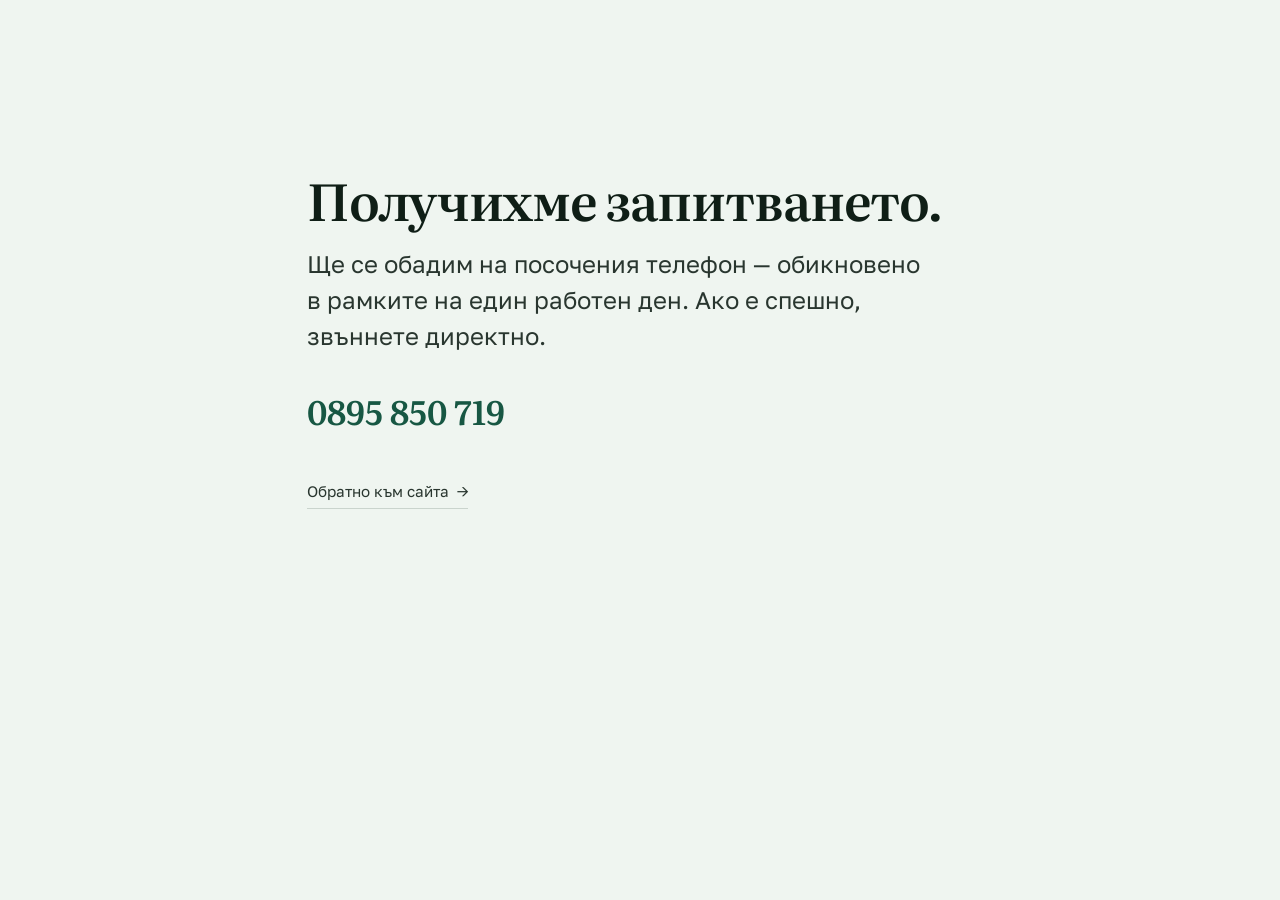
<file: blagodaria.html>
<!doctype html>
<html lang="bg">
<head>
<meta charset="utf-8">
<meta name="viewport" content="width=device-width, initial-scale=1">
<title>Благодарим — Камчия Ретрийт</title>
<meta name="robots" content="noindex">
<link href="https://fonts.googleapis.com/css2?family=Literata:opsz,wght@7..72,400;7..72,600&family=Golos+Text:wght@400;500&display=swap" rel="stylesheet">
<link rel="stylesheet" href="assets/styles.css">
</head>
<body>
<main class="band band--paper" style="min-height:78svh;display:grid;align-items:center">
  <div class="wrap wrap--narrow">
    <h1 class="h2" style="font-size:var(--step-3)">Получихме запитването.</h1>
    <p class="lead" style="margin-top:1.2rem">Ще се обадим на посочения телефон — обикновено в рамките на един работен ден. Ако е спешно, звъннете директно.</p>
    <p style="margin-top:1.8rem"><a class="contact-tel" href="tel:+359895850719" style="text-decoration:none"><span style="font-family:var(--font-display);font-size:var(--step-2);font-weight:600;color:var(--accent)">0895 850 719</span></a></p>
    <p style="margin-top:2.2rem"><a class="link-arrow" href="/">Обратно към сайта</a></p>
  </div>
</main>
</body>
</html>
</file>
<file: assets/styles.css>
/* ==========================================================================
   Камчия Ретрийт — стилове
   Токените са OKLCH. Ако браузърът не ги поддържа, fallback-ът е в hex.
   ========================================================================== */

:root {
  /* повърхности — хладна хартия, не кремаво */
  --paper:   #f1f4ef;
  --surface: #fbfcf9;
  --deep:    #1b2b23;

  /* текст */
  --ink:      #14201a;
  --ink-soft: #2f4038;
  --muted:    #586a61;
  --line:     #d5ddd4;

  /* акцент — дълбоко речно зелено */
  --accent:      #1f5749;
  --accent-dark: #163f35;
  --accent-soft: #dbe8e0;
  --on-deep:     #eef3ee;
  --on-deep-mut: #a9bcb1;

  --font-display: "Literata", "PT Serif", Georgia, serif;
  --font-text: "Golos Text", "Segoe UI", system-ui, sans-serif;

  --step--1: clamp(0.875rem, 0.84rem + 0.18vw, 0.95rem);
  --step-0:  clamp(1.0625rem, 1.01rem + 0.26vw, 1.1875rem);
  --step-1:  clamp(1.25rem, 1.16rem + 0.44vw, 1.5rem);
  --step-2:  clamp(1.5rem, 1.3rem + 1vw, 2.1rem);
  --step-3:  clamp(1.9rem, 1.5rem + 2.1vw, 3.2rem);
  --step-4:  clamp(2.5rem, 1.7rem + 4.2vw, 5.6rem);

  --wrap: 74rem;
  --gutter: clamp(1.15rem, 4vw, 3.5rem);
  --radius: 2px;

  color-scheme: light;
}

@supports (color: oklch(50% 0.1 150)) {
  :root {
    --paper:   oklch(96.4% 0.008 150);
    --surface: oklch(98.7% 0.005 150);
    --deep:    oklch(23.5% 0.032 160);
    --ink:      oklch(22% 0.026 160);
    --ink-soft: oklch(32% 0.022 160);
    --muted:    oklch(46% 0.018 160);
    --line:     oklch(86% 0.014 155);
    --accent:      oklch(41% 0.072 168);
    --accent-dark: oklch(33% 0.062 168);
    --accent-soft: oklch(91% 0.028 168);
    --on-deep:     oklch(95% 0.012 160);
    --on-deep-mut: oklch(76% 0.022 160);
  }
}

/* ---------- reset ---------- */
*, *::before, *::after { box-sizing: border-box; }
html { -webkit-text-size-adjust: 100%; }
html:focus-within { scroll-behavior: smooth; }
body {
  margin: 0;
  background: var(--paper);
  color: var(--ink);
  font-family: var(--font-text);
  font-size: var(--step-0);
  line-height: 1.66;
  font-feature-settings: "kern" 1;
  -webkit-font-smoothing: antialiased;
  text-rendering: optimizeLegibility;
}
img, svg { display: block; max-width: 100%; }
img { height: auto; }
[id] { scroll-margin-top: 5.5rem; }
p { margin: 0 0 1.1em; text-wrap: pretty; }
h1, h2, h3, h4 { margin: 0; font-family: var(--font-display); font-weight: 600; line-height: 1.08; letter-spacing: -0.018em; text-wrap: balance; }
a { color: inherit; }
:focus-visible {
  outline: 2px solid var(--accent);
  outline-offset: 3px;
  border-radius: var(--radius);
}
::selection { background: var(--accent); color: #fff; }

.visually-hidden {
  position: absolute; width: 1px; height: 1px;
  padding: 0; margin: -1px; overflow: hidden;
  clip-path: inset(50%); white-space: nowrap; border: 0;
}
.skip {
  position: absolute; inset-inline-start: 1rem; inset-block-start: -4rem;
  background: var(--accent); color: #fff; padding: 0.6rem 1rem;
  text-decoration: none; z-index: 100; transition: inset-block-start 140ms ease-out;
}
.skip:focus { inset-block-start: 1rem; }

/* ---------- layout ---------- */
.wrap {
  width: 100%;
  max-width: var(--wrap);
  margin-inline: auto;
  padding-inline: var(--gutter);
}
.wrap--narrow { max-width: 48rem; }

.band { padding-block: clamp(3.5rem, 7vw, 7rem); }
.band--paper { background: var(--paper); }
.band--surface { background: var(--surface); }
.band--deep { background: var(--deep); color: var(--on-deep); }
.band--deep .h2, .band--deep h3, .band--deep h4 { color: var(--on-deep); }
.band--deep .lead, .band--deep p { color: var(--on-deep-mut); }
.band--deep strong { color: var(--on-deep); }

.band--paper + .band--paper,
.band--surface + .band--surface { padding-block-start: clamp(2.5rem, 4vw, 4rem); }

/* ---------- типография ---------- */
.h2 { font-size: var(--step-3); max-width: 22ch; }
.lead { font-size: var(--step-1); line-height: 1.5; color: var(--ink-soft); max-width: 46ch; }
.note {
  font-family: var(--font-text);
  font-size: var(--step--1);
  color: var(--muted);
  border-left: 1px solid var(--line);
  padding-left: 1rem;
  margin-top: 1.6em;
  max-width: 44ch;
}
.band--deep .note { color: var(--on-deep-mut); border-left-color: oklch(45% 0.02 160); }

/* ---------- прогресия по страницата (подписът) ---------- */
.rail {
  position: fixed;
  inset-block: 0;
  inset-inline-start: 0;
  width: 2px;
  background: color-mix(in oklab, var(--line) 60%, transparent);
  z-index: 40;
  pointer-events: none;
}
.rail__fill {
  display: block;
  width: 100%;
  height: 100%;
  background: var(--accent);
  transform: scaleY(0);
  transform-origin: top;
}

/* Прогресът се движи от CSS scroll timeline, не от JS scroll listener. */
@supports (animation-timeline: scroll()) {
  .rail__fill {
    animation: rail-grow linear both;
    animation-timeline: scroll(root block);
  }
}
@keyframes rail-grow {
  from { transform: scaleY(0); }
  to   { transform: scaleY(1); }
}
/* Без поддръжка линията остава скрита — тя не носи информация. */
@media (max-width: 60rem) { .rail { display: none; } }

/* ---------- хедър ---------- */
.site-head {
  position: sticky;
  top: 0;
  z-index: 30;
  background: color-mix(in oklab, var(--paper) 92%, white);
  border-bottom: 1px solid var(--line);
}
.site-head__inner {
  display: flex;
  align-items: center;
  gap: clamp(1rem, 3vw, 2.5rem);
  min-height: 4.25rem;
  padding-block: 0.6rem;
}
.mark { text-decoration: none; display: grid; line-height: 1.05; }
.mark__name {
  font-family: var(--font-display);
  font-size: 1.05rem;
  font-weight: 700;
  letter-spacing: -0.02em;
}
.mark__sub {
  font-size: 0.72rem;
  color: var(--muted);
  margin-top: 0.28em;
}
.nav { display: none; gap: clamp(1rem, 2.2vw, 1.9rem); margin-inline-start: auto; }
.nav a {
  text-decoration: none;
  font-size: var(--step--1);
  color: var(--ink-soft);
  padding-block: 0.4rem;
  border-bottom: 1px solid transparent;
  transition: color 140ms ease-out, border-color 140ms ease-out;
}
.nav a:hover { color: var(--ink); border-bottom-color: var(--accent); }
.site-head .btn--small { margin-inline-start: auto; }
.nav + .btn--small { margin-inline-start: 0; }

@media (min-width: 62rem) {
  .nav { display: flex; }
  .site-head .btn--small { margin-inline-start: 0; }
}

/* ---------- бутони ---------- */
.btn {
  display: inline-flex;
  align-items: center;
  justify-content: center;
  gap: 0.5em;
  padding: 0.95em 1.6em;
  background: var(--accent);
  color: #fff;
  font-family: var(--font-text);
  font-size: var(--step--1);
  font-weight: 600;
  letter-spacing: 0.01em;
  text-decoration: none;
  border: 1px solid var(--accent);
  border-radius: var(--radius);
  cursor: pointer;
  transition: background 130ms ease-out, border-color 130ms ease-out, transform 130ms ease-out;
}
.btn:hover { background: var(--accent-dark); border-color: var(--accent-dark); }
.btn:active { transform: translateY(1px); }
.btn--small { padding: 0.65em 1.1em; font-size: 0.82rem; }
.btn--wide { width: 100%; }
.band--deep .btn { background: var(--on-deep); color: var(--deep); border-color: var(--on-deep); }
.band--deep .btn:hover { background: #fff; }

.link-arrow {
  display: inline-flex;
  align-items: center;
  gap: 0.5em;
  font-size: var(--step--1);
  color: var(--ink-soft);
  text-decoration: none;
  border-bottom: 1px solid var(--line);
  padding-bottom: 0.25em;
  transition: color 140ms ease-out, border-color 140ms ease-out;
}
.link-arrow::after { content: "→"; transition: transform 160ms ease-out; }
.link-arrow:hover { color: var(--accent); border-color: var(--accent); }
.link-arrow:hover::after { transform: translateX(3px); }

/* ---------- hero ---------- */
.hero {
  position: relative;
  min-height: min(92svh, 52rem);
  display: grid;
  align-items: end;
  overflow: clip;
  background: var(--deep);
}
.hero__media { position: absolute; inset: 0; background: var(--deep); }
.hero__poster,
.hero__video {
  position: absolute;
  inset: 0;
  width: 100%;
  height: 100%;
  object-fit: cover;
  object-position: 68% 40%;
}
.hero__poster {
  animation: hero-settle 2400ms cubic-bezier(0.16, 1, 0.3, 1) both;
}
.hero__video {
  opacity: 0;
  transition: opacity 700ms ease-out;
}
/* Видеото поема само след като реално е готово за възпроизвеждане. */
.hero.is-video .hero__video { opacity: 1; }
.hero.is-video .hero__poster { animation: none; }
@keyframes hero-settle {
  from { transform: scale(1.07); }
  to   { transform: scale(1); }
}
.hero::after {
  content: "";
  position: absolute; inset: 0;
  background:
    linear-gradient(to top, oklch(16% 0.03 160 / 0.94) 0%, oklch(16% 0.03 160 / 0.72) 32%, oklch(18% 0.03 160 / 0.38) 62%, oklch(18% 0.03 160 / 0.22) 100%),
    linear-gradient(to right, oklch(16% 0.03 160 / 0.78) 0%, oklch(16% 0.03 160 / 0.45) 42%, transparent 78%);
}
.hero__inner {
  position: relative;
  z-index: 2;
  padding-block: clamp(3rem, 8vw, 6rem) clamp(3rem, 6vw, 4.5rem);
  color: #fff;
}
.hero__kicker {
  font-size: 0.74rem;
  letter-spacing: 0.16em;
  text-transform: uppercase;
  color: oklch(88% 0.02 160);
  margin-bottom: 1.4em;
}
.hero__title {
  font-size: clamp(2.3rem, 1.5rem + 3.7vw, 4.7rem);
  line-height: 1;
  letter-spacing: -0.03em;
  font-weight: 700;
  max-width: 15ch;
  color: #fff;
  text-wrap: balance;
}
.hero__title em {
  font-style: italic;
  font-weight: 400;
  letter-spacing: -0.02em;
  color: oklch(93% 0.04 150);
}
.hero__lead {
  margin-top: clamp(1.2rem, 2.4vw, 2rem);
  max-width: 46ch;
  font-size: var(--step-1);
  line-height: 1.45;
  color: oklch(90% 0.012 160);
}
.hero__cta {
  display: flex;
  flex-wrap: wrap;
  align-items: center;
  gap: 1.4rem 2rem;
  margin-top: clamp(1.6rem, 3vw, 2.6rem);
}
.hero__cta .link-arrow { color: oklch(92% 0.012 160); border-color: oklch(70% 0.02 160 / 0.5); }
.hero__cta .link-arrow:hover { color: #fff; border-color: #fff; }
.hero .btn { background: #f4f7f2; color: var(--deep); border-color: #f4f7f2; }
.hero .btn:hover { background: #fff; border-color: #fff; }
.hero__line {
  position: absolute;
  inset-inline: 0;
  inset-block-end: 0;
  width: 100%;
  height: 34px;
  color: oklch(100% 0 0 / 0.28);
  z-index: 3;
  pointer-events: none;
}

/* ---------- split ---------- */
.split {
  display: grid;
  gap: clamp(2rem, 5vw, 4.5rem);
  align-items: center;
}
.split__text > .h2 + p { margin-top: 1.4em; }
.split__media { margin: 0; }
.split__media img {
  width: 100%;
  aspect-ratio: 3 / 2;
  object-fit: cover;
  border-radius: var(--radius);
}
.split__media figcaption {
  font-size: var(--step--1);
  color: var(--muted);
  margin-top: 0.7em;
}
.split__media--portrait img { aspect-ratio: 4 / 5; }

@media (min-width: 58rem) {
  .split { grid-template-columns: 1.05fr 0.95fr; }
  .split--media-first .split__media { order: -1; }
}

/* ---------- секционни заглавия ---------- */
.section-head {
  display: grid;
  gap: 1.2rem 3rem;
  margin-bottom: clamp(2.2rem, 4vw, 3.6rem);
}
.section-head__note { color: var(--on-deep-mut); max-width: 40ch; font-size: var(--step--1); }
@media (min-width: 54rem) {
  .section-head { grid-template-columns: 1.1fr 0.9fr; align-items: end; }
  .section-head .h2 { max-width: 18ch; }
}
.band--paper .section-head__note, .band--surface .section-head__note { color: var(--muted); }

/* ---------- програма ---------- */
.day {
  display: grid;
  gap: 1.5rem 3rem;
  padding-block: clamp(1.8rem, 4vw, 3rem);
  border-top: 1px solid oklch(38% 0.03 160);
}
.day:first-of-type { border-top: 0; padding-top: 0; }
.day__label { position: relative; }
.day__num {
  display: block;
  font-family: var(--font-display);
  font-style: italic;
  font-size: 0.95rem;
  color: var(--on-deep-mut);
  margin-bottom: 0.55em;
}
.day__title { font-size: var(--step-2); max-width: 14ch; }

@media (min-width: 58rem) {
  .day { grid-template-columns: 0.42fr 0.58fr; align-items: start; }
  .day__label { position: sticky; top: 6rem; }
}

.slots { list-style: none; margin: 0; padding: 0; display: grid; gap: 1.6rem; }
.slot { display: grid; gap: 0.35rem 1.4rem; }
.slot__time {
  font-family: var(--font-display);
  font-size: var(--step--1);
  font-variant-numeric: tabular-nums;
  color: var(--on-deep-mut);
  padding-top: 0.35em;
}
.slot__body h4 { font-size: var(--step-1); margin-bottom: 0.45em; }
.slot__body p { margin: 0; max-width: 52ch; }
@media (min-width: 34rem) {
  .slot { grid-template-columns: 4.5rem 1fr; }
}

/* ---------- теми ---------- */
.themes {
  display: grid;
  gap: clamp(1.6rem, 3vw, 2.6rem);
}
.theme {
  background: var(--surface);
  padding: clamp(1.5rem, 3.5vw, 2.6rem);
  border: 1px solid var(--line);
  border-radius: var(--radius);
}
.theme h3 { font-size: var(--step-2); margin-bottom: 0.6em; }
.theme p { max-width: 58ch; margin-bottom: 0.9em; }
.theme p:last-child { margin-bottom: 0; }
.theme__aside {
  font-size: var(--step--1);
  color: var(--muted);
  padding-top: 0.9em;
  border-top: 1px solid var(--line);
  max-width: 48ch;
}
.theme--wide {
  display: grid;
  gap: clamp(1.4rem, 3vw, 2.4rem);
  align-items: center;
  padding: clamp(1rem, 2vw, 1.4rem);
}
.theme--wide .theme__text { padding: clamp(0.6rem, 2vw, 1.6rem); }
.theme__media { margin: 0; }
.theme__media img {
  width: 100%;
  aspect-ratio: 4 / 5;
  object-fit: cover;
  border-radius: 1px;
}
.theme--flip .theme__media img { aspect-ratio: 3 / 2; }
@media (min-width: 54rem) {
  .theme--wide { grid-template-columns: 1.1fr 0.9fr; }
  .theme--flip { grid-template-columns: 0.9fr 1.1fr; }
  .theme--flip .theme__media { order: -1; }
  .themes { grid-template-columns: 1fr 1fr; }
  .theme--wide { grid-column: 1 / -1; }
}

/* ---------- таблица с параметри ---------- */
.facts {
  width: 100%;
  border-collapse: collapse;
  margin-bottom: 2rem;
  font-size: var(--step-0);
}
.facts tr { border-top: 1px solid var(--line); }
.facts tr:last-child { border-bottom: 1px solid var(--line); }
.facts th, .facts td {
  text-align: start;
  vertical-align: top;
  padding: 1.05rem 1rem 1.05rem 0;
}
.facts th {
  font-family: var(--font-text);
  font-weight: 600;
  font-size: var(--step--1);
  color: var(--muted);
  width: 34%;
}
@media (max-width: 36rem) {
  .facts, .facts tbody, .facts tr, .facts th, .facts td { display: block; width: 100%; }
  .facts th { padding-bottom: 0.2rem; }
  .facts td { padding-top: 0; }
  .facts { max-width: 40ch; }
}

.callout {
  background: var(--accent-soft);
  border: 1px solid oklch(80% 0.04 168);
  padding: clamp(1.2rem, 3vw, 1.9rem);
  max-width: 46rem;
  border-radius: var(--radius);
}
.callout p { margin: 0; color: var(--ink); }

/* ---------- FAQ ---------- */
.faq { margin-top: 2rem; border-top: 1px solid var(--line); }
.faq__item { border-bottom: 1px solid var(--line); }
.faq__item summary {
  cursor: pointer;
  padding: 1.15rem 2.2rem 1.15rem 0;
  font-family: var(--font-display);
  font-size: var(--step-1);
  font-weight: 600;
  list-style: none;
  position: relative;
  transition: color 130ms ease-out;
}
.faq__item summary::-webkit-details-marker { display: none; }
.faq__item summary::after {
  content: "";
  position: absolute;
  inset-inline-end: 0.35rem;
  inset-block-start: 50%;
  width: 0.65rem; height: 0.65rem;
  border-right: 1.5px solid currentColor;
  border-bottom: 1.5px solid currentColor;
  transform: translateY(-70%) rotate(45deg);
  transition: transform 200ms ease-out;
  opacity: 0.6;
}
.faq__item[open] summary::after { transform: translateY(-25%) rotate(-135deg); }
.faq__item summary:hover { color: var(--accent); }
.faq__body { padding: 0 0 1.3rem; }
.faq__body p { margin: 0; max-width: 62ch; color: var(--ink-soft); }

/* ---------- контакт ---------- */
.band--contact { padding-block: clamp(3.5rem, 7vw, 6.5rem); }
.contact-tel { margin: 1.6rem 0 0; }
.contact-tel a {
  font-family: var(--font-display);
  font-size: var(--step-2);
  font-weight: 600;
  text-decoration: none;
  color: var(--on-deep);
  border-bottom: 1px solid oklch(45% 0.03 160);
  transition: border-color 140ms ease-out, color 140ms ease-out;
}
.contact-tel a:hover { border-color: var(--on-deep); }

.form { display: grid; gap: 1rem 1.2rem; }
.field { display: grid; gap: 0.4rem; }
.field label {
  font-size: 0.83rem;
  color: var(--on-deep-mut);
}
.field input, .field textarea, .field select {
  font: inherit;
  font-size: var(--step-0);
  color: var(--ink);
  background: #fff;
  border: 1px solid oklch(78% 0.02 160);
  border-radius: var(--radius);
  padding: 0.75em 0.85em;
  transition: border-color 130ms ease-out, box-shadow 130ms ease-out;
  width: 100%;
}
.field textarea { resize: vertical; min-height: 6rem; }
.field input::placeholder, .field textarea::placeholder { color: oklch(60% 0.015 160); }
.field input:hover, .field textarea:hover { border-color: oklch(62% 0.03 168); }
.field input:focus-visible, .field textarea:focus-visible {
  outline: none;
  border-color: var(--accent);
  box-shadow: 0 0 0 3px oklch(60% 0.06 168 / 0.22);
}
.field input:user-invalid, .field textarea:user-invalid {
  border-color: oklch(52% 0.16 27);
}
.form__note { font-size: 0.78rem; color: var(--on-deep-mut); margin: 0.4rem 0 0; }
.form .btn { margin-top: 0.4rem; }

@media (min-width: 34rem) {
  .form { grid-template-columns: 1fr 1fr; }
  .field--full, .form .btn, .form__note { grid-column: 1 / -1; }
}

/* ---------- футър ---------- */
.site-foot {
  background: var(--paper);
  border-top: 1px solid var(--line);
  padding-block: clamp(2.5rem, 5vw, 3.5rem) 1.5rem;
  font-size: var(--step--1);
}
.site-foot__inner {
  display: grid;
  gap: 2rem;
  padding-bottom: 2rem;
}
.site-foot__head {
  font-family: var(--font-display);
  font-style: italic;
  font-size: 0.95rem;
  color: var(--muted);
  margin-bottom: 0.7em;
}
.site-foot a { text-decoration: none; color: var(--ink-soft); }
.site-foot a:hover { color: var(--accent); }
.site-foot__sub { color: var(--muted); margin: 0.6em 0 0; }
.site-foot__legal {
  border-top: 1px solid var(--line);
  padding-top: 1.2rem;
  color: var(--muted);
  font-size: 0.78rem;
}
.site-foot__legal p { margin: 0; }
@media (min-width: 48rem) {
  .site-foot__inner { grid-template-columns: 1.4fr 1fr 1fr; }
}

/* ---------- поява при скрол ---------- */
.js .reveal {
  opacity: 0;
  transform: translateY(14px);
  transition: opacity 620ms ease-out, transform 620ms cubic-bezier(0.16, 1, 0.3, 1);
  transition-delay: calc(var(--i, 0) * 60ms);
}
.js .reveal.is-in { opacity: 1; transform: none; }

@media (prefers-reduced-motion: reduce) {
  html:focus-within { scroll-behavior: auto; }
  .hero__poster { animation: none; }
  .hero__video { display: none; }
  .js .reveal { opacity: 1; transform: none; transition: none; }
  .rail__fill { transform: scaleY(1); }
  *, *::before, *::after { transition-duration: 1ms !important; animation-duration: 1ms !important; }
}

/* печат */
@media print {
  .site-head, .rail, .hero__cta, .form { display: none; }
  body { background: #fff; color: #000; }
  .band--deep { background: #fff; color: #000; }
}


/* ==========================================================================
   Оферти — карти под hero-то и двата блока
   ========================================================================== */

.strip {
  position: relative;
  z-index: 5;
  margin-top: clamp(-5rem, -4vw, -2.5rem);
  padding-bottom: clamp(2.5rem, 5vw, 4rem);
}
.strip__grid {
  display: grid;
  gap: clamp(0.9rem, 2vw, 1.6rem);
}
@media (min-width: 48rem) {
  .strip__grid { grid-template-columns: 1fr 1fr; align-items: stretch; }
}
#kamchiya { padding-block-start: clamp(2rem, 3.5vw, 3.5rem); }

.card {
  display: grid;
  background: #fff;
  border: 1px solid var(--line);
  border-radius: var(--radius);
  text-decoration: none;
  overflow: hidden;
  transition: border-color 160ms ease-out, transform 160ms ease-out;
}
.card:hover { border-color: var(--accent); transform: translateY(-2px); }
.card__media { display: block; overflow: hidden; background: var(--deep); }
.card__media img {
  width: 100%;
  aspect-ratio: 16 / 10;
  object-fit: cover;
  transition: transform 520ms cubic-bezier(0.16, 1, 0.3, 1);
}
.card:hover .card__media img { transform: scale(1.035); }
.card__body {
  display: grid;
  gap: 0.3rem;
  padding: clamp(1rem, 2vw, 1.35rem) clamp(1rem, 2.2vw, 1.5rem) clamp(1.1rem, 2.2vw, 1.5rem);
}
.card__num {
  font-family: var(--font-display);
  font-style: italic;
  font-size: 0.85rem;
  color: var(--accent);
}
.card__title {
  font-family: var(--font-display);
  font-size: clamp(1.2rem, 1.05rem + 0.7vw, 1.55rem);
  font-weight: 600;
  letter-spacing: -0.015em;
  line-height: 1.15;
}
.card__desc { font-size: var(--step--1); color: var(--ink-soft); }
.card__meta {
  font-size: 0.76rem;
  color: var(--muted);
  padding-top: 0.7rem;
  margin-top: 0.4rem;
  border-top: 1px solid var(--line);
}

/* --- блок на оферта --- */
.offer {
  display: grid;
  gap: clamp(2rem, 4vw, 4rem);
  align-items: start;
}
@media (min-width: 58rem) {
  .offer { grid-template-columns: 1.05fr 0.95fr; }
  .offer--flip .offer__media { order: -1; }
}

.offer__label {
  font-family: var(--font-display);
  font-style: italic;
  font-size: 0.95rem;
  color: var(--accent);
  margin-bottom: 0.7em;
}
.band--deep .offer__label { color: oklch(84% 0.045 160); }
.offer__label--inline { margin: 1.8em 0 0.8em; }

.offer .h2 { margin-bottom: 0.55em; }
.offer p { max-width: 54ch; }

.offer__sub {
  font-size: var(--step-1);
  margin: 1.9em 0 0.8em;
}

.checklist {
  list-style: none;
  margin: 0 0 1.7em;
  padding: 0;
  display: grid;
  gap: 0.65rem;
}
.checklist li {
  position: relative;
  padding-left: 1.5rem;
  max-width: 50ch;
  font-size: var(--step--1);
  line-height: 1.6;
}
.checklist li::before {
  content: "";
  position: absolute;
  inset-inline-start: 0;
  inset-block-start: 0.5em;
  width: 0.5rem;
  height: 0.5rem;
  border: 1px solid var(--accent);
  border-radius: 50%;
}
.band--deep .checklist li::before { border-color: oklch(72% 0.05 160); }

.spec {
  margin: 0 0 1.8em;
  border-top: 1px solid var(--line);
}
.spec > div {
  display: grid;
  grid-template-columns: 10.5rem 1fr;
  gap: 0.8rem;
  padding: 0.6rem 0;
  border-bottom: 1px solid var(--line);
}
.spec dt { font-size: 0.83rem; color: var(--muted); }
.spec dd { margin: 0; font-size: var(--step--1); }
.spec--on-deep { border-top-color: oklch(35% 0.025 160); }
.spec--on-deep > div { border-bottom-color: oklch(35% 0.025 160); }
.spec--on-deep dt { color: var(--on-deep-mut); }

.chips {
  list-style: none;
  margin: 0 0 1.8em;
  padding: 0;
  display: flex;
  flex-wrap: wrap;
  gap: 0.5rem;
}
.chips li {
  font-size: 0.82rem;
  padding: 0.45em 0.95em;
  border: 1px solid oklch(44% 0.03 160);
  border-radius: 999px;
  color: var(--on-deep);
}

.offer__media { display: grid; gap: clamp(0.8rem, 1.6vw, 1.2rem); }
.offer__media figure { margin: 0; }
.offer__media img {
  width: 100%;
  object-fit: cover;
  border-radius: var(--radius);
}
.offer__media--wide img { aspect-ratio: 3 / 2; }
.offer__media--small img { aspect-ratio: 16 / 9; }
.offer__media figcaption {
  font-size: 0.78rem;
  color: var(--muted);
  margin-top: 0.55em;
}
.band--deep .offer__media figcaption { color: var(--on-deep-mut); }

/* --- стъпки --- */
.steps {
  list-style: none;
  margin: 0;
  padding: 0;
  display: grid;
  gap: 1.6rem;
}
@media (min-width: 54rem) {
  .steps { grid-template-columns: repeat(3, 1fr); gap: clamp(1.5rem, 3vw, 2.6rem); }
}
.steps__item {
  border-top: 2px solid var(--accent);
  padding-top: 1.1rem;
}
.steps__num {
  font-family: var(--font-display);
  font-style: italic;
  font-size: 0.9rem;
  color: var(--accent);
}
.steps__item h3 { font-size: var(--step-1); margin: 0.5em 0 0.45em; }
.steps__item p { font-size: var(--step--1); color: var(--ink-soft); max-width: 32ch; margin: 0; }

@media (max-width: 47.99rem) {
  .strip { margin-top: -1.5rem; }
}


/* мобилна навигация — лента под хедъра */
@media (max-width: 61.99rem) {
  .site-head__inner { flex-wrap: wrap; row-gap: 0; }
  .site-head .btn--small { margin-inline-start: auto; }
  .nav {
    display: flex;
    order: 3;
    width: calc(100% + 2 * var(--gutter));
    margin-inline: calc(-1 * var(--gutter));
    padding: 0.55rem var(--gutter) 0.6rem;
    gap: 1.4rem;
    overflow-x: auto;
    border-top: 1px solid var(--line);
    scrollbar-width: none;
  }
  .nav::-webkit-scrollbar { display: none; }
  .nav a { white-space: nowrap; font-size: 0.82rem; }
}

/* по-силен скрим в горната част, за да се чете kicker-ът */
.hero::before {
  content: "";
  position: absolute;
  inset: 0;
  z-index: 1;
  background: linear-gradient(to bottom, oklch(16% 0.03 160 / 0.55) 0%, oklch(16% 0.03 160 / 0.18) 26%, transparent 46%);
  pointer-events: none;
}
.hero__kicker { color: #e9f0ea; }


/* ==========================================================================
   Формати, галерия, активности (ревизия 3)
   ========================================================================== */

@media (min-width: 62rem) {
  .strip__grid { grid-template-columns: repeat(3, 1fr); }
}
@media (min-width: 48rem) and (max-width: 61.99rem) {
  .strip__grid { grid-template-columns: 1fr 1fr; }
  .strip__grid > .card:last-child { grid-column: 1 / -1; }
}
.card { cursor: default; }
.card:hover { transform: none; }
.card__cta {
  margin-top: 0.9rem;
  width: fit-content;
  font-size: 0.82rem;
  font-weight: 600;
  color: var(--accent);
  text-decoration: none;
  border-bottom: 1px solid currentColor;
  padding-bottom: 0.1em;
  transition: color 130ms ease-out;
}
.card__cta:hover { color: var(--accent-dark); }

/* --- галерия --- */
.gallery { columns: 1; column-gap: clamp(0.6rem, 1.4vw, 1rem); }
@media (min-width: 40rem) { .gallery { columns: 2; } }
@media (min-width: 60rem) { .gallery { columns: 3; } }
.gallery__item {
  margin: 0 0 clamp(0.6rem, 1.4vw, 1rem);
  break-inside: avoid;
  overflow: hidden;
  border-radius: var(--radius);
  background: var(--deep);
}
.gallery__item img {
  width: 100%;
  display: block;
  transition: transform 600ms cubic-bezier(0.16, 1, 0.3, 1);
}
.gallery__item:hover img { transform: scale(1.02); }

/* --- активности в секцията Камчия --- */
.acts {
  margin: 1.7em 0 1.9em;
  border-top: 1px solid oklch(35% 0.025 160);
}
.act { border-bottom: 1px solid oklch(35% 0.025 160); }
.act summary {
  cursor: pointer;
  list-style: none;
  position: relative;
  padding: 0.95rem 2.2rem 0.95rem 0;
  font-family: var(--font-display);
  font-size: var(--step-1);
  font-weight: 600;
  color: var(--on-deep);
  transition: color 130ms ease-out;
}
.act summary::-webkit-details-marker { display: none; }
.act summary::after {
  content: "";
  position: absolute;
  inset-inline-end: 0.45rem;
  inset-block-start: 50%;
  width: 0.6rem;
  height: 0.6rem;
  border-right: 1.5px solid currentColor;
  border-bottom: 1.5px solid currentColor;
  transform: translateY(-70%) rotate(45deg);
  opacity: 0.55;
  transition: transform 200ms ease-out;
}
.act[open] summary::after { transform: translateY(-25%) rotate(-135deg); }
.act summary:hover { color: #fff; }
.act__body { padding: 0.1rem 0 1.2rem; }
.act__body p {
  font-size: var(--step--1);
  color: var(--on-deep-mut);
  max-width: 50ch;
  margin-bottom: 0.6em;
}
.act__body p:last-child { margin-bottom: 0; }
.act__meta {
  font-size: 0.78rem;
  color: oklch(66% 0.02 160);
  font-variant-numeric: tabular-nums;
}
.act__cta {
  display: flex;
  flex-wrap: wrap;
  align-items: center;
  gap: 1rem 1.6rem;
  margin-top: 1.5rem;
}

/* линковете върху тъмна лента трябва да се виждат */
.band--deep .link-arrow {
  color: var(--on-deep);
  border-color: oklch(46% 0.03 160);
}
.band--deep .link-arrow:hover { color: #fff; border-color: #fff; }


/* лявата колона със снимки стои, докато се чете дясната */
@media (min-width: 58rem) {
  .offer__media { position: sticky; top: 5.5rem; align-self: start; }
}
</file>
